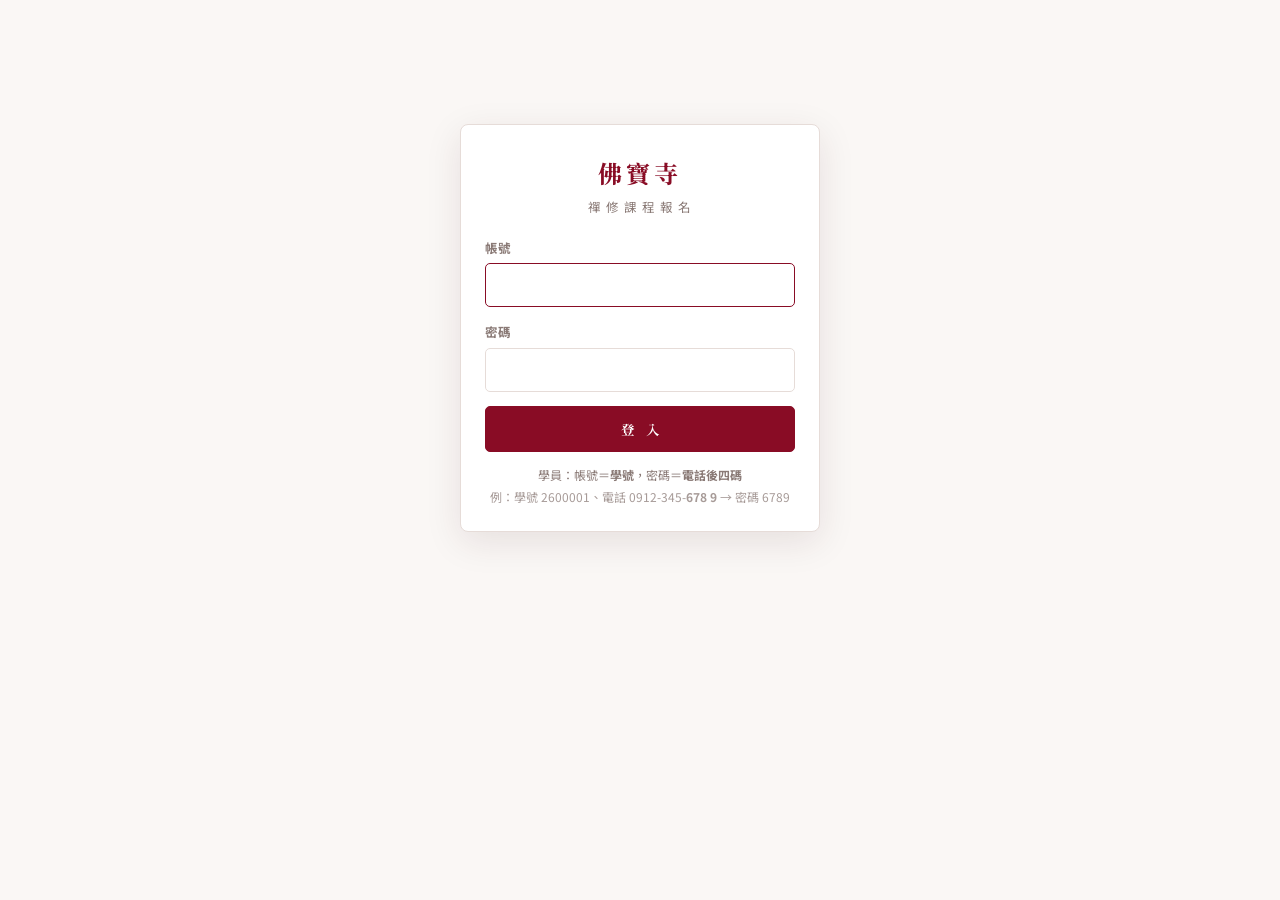
<file: index.html>
<!DOCTYPE html>
<html lang="zh-Hant">
<head>
<meta charset="utf-8">
<link rel="preconnect" href="https://fonts.googleapis.com">
<link rel="preconnect" href="https://fonts.gstatic.com" crossorigin>
<link href="https://fonts.googleapis.com/css2?family=Noto+Serif+TC:wght@400;600;700&family=Noto+Sans+TC:wght@400;500;700&display=swap" rel="stylesheet">
<link rel="stylesheet" href="style.css">
<script src="config.js"></script>
<script src="api.js"></script>
<style>
header{background:var(--primary);color:#fff}
.hd{max-width:940px;margin:0 auto;padding:16px 16px 0;display:flex;
  align-items:center;justify-content:space-between;gap:12px}
.brand{font-family:"Noto Serif TC",serif;font-size:19px;font-weight:700;letter-spacing:3px}
.brand small{display:block;font-family:"Noto Sans TC",sans-serif;font-size:10.5px;
  letter-spacing:2px;font-weight:400;color:rgba(255,255,255,.6);margin-top:2px}
nav{max-width:940px;margin:0 auto;padding:0 16px;display:flex;gap:2px;overflow-x:auto}
nav::-webkit-scrollbar{display:none}
nav button{background:none;border:none;border-bottom:2px solid transparent;color:rgba(255,255,255,.6);
  font-family:"Noto Serif TC",serif;font-size:14.5px;font-weight:600;letter-spacing:1px;
  padding:10px 14px 9px;cursor:pointer;white-space:nowrap}
nav button:hover{color:#fff}
nav button.on{color:#fff;border-bottom-color:#fff}
main{max-width:940px;margin:0 auto;padding:24px 16px 70px}
.view{display:none}.view.on{display:block}
h1{font-family:"Noto Serif TC",serif;font-size:20px;letter-spacing:2px;margin:0 0 3px}
.lead{color:var(--muted);font-size:13.5px;margin:0 0 20px}
.item{background:var(--surface);border:1px solid var(--line);border-radius:var(--radius);
  padding:16px 18px;margin-bottom:12px}
.item:hover{border-color:#cdb0b0}
.item-top{display:flex;align-items:flex-start;justify-content:space-between;gap:12px}
.item h4{font-family:"Noto Serif TC",serif;font-size:17px;margin:0 0 4px;font-weight:700}
.meta{font-size:13.5px;color:var(--muted);line-height:1.9}
.meta b{color:var(--text);font-weight:500}
.autofill{display:none;margin-top:9px;padding:8px 11px;background:var(--accent);
  border-left:3px solid var(--primary);border-radius:0 var(--radius) var(--radius) 0;
  font-size:12.5px;color:var(--primary)}
.autofill.on{display:block}
.slots{display:grid;grid-template-columns:repeat(auto-fill,minmax(102px,1fr));gap:8px}
.slot{border:1px solid var(--line);border-radius:var(--radius);padding:9px 6px;text-align:center;
  font-size:13.5px;cursor:pointer;background:#fff}
.slot:hover{border-color:#cdb0b0}
.slot.on{border-color:var(--primary);background:var(--accent);color:var(--primary);font-weight:700}
.slot small{display:block;font-size:11px;color:var(--muted);margin-top:1px}
.slot.on small{color:var(--primary)}
.ann{border-left:3px solid var(--line);padding:2px 0 2px 14px;margin-bottom:18px}
.ann.pin{border-left-color:var(--primary)}
.ann .t{font-family:"Noto Serif TC",serif;font-weight:700;font-size:16px}
.ann .d{font-size:12px;color:var(--muted);margin-bottom:5px}
.ann .b{font-size:14px;color:#3d3230;white-space:pre-wrap}
.grid{display:grid;gap:14px}
@media(min-width:680px){.grid.two{grid-template-columns:1fr 1fr}}
.mine{border:1px solid var(--line);border-radius:var(--radius);overflow:hidden;margin-bottom:11px}
.mine .h{background:var(--accent);padding:9px 14px;font-size:13px;color:var(--primary);
  font-weight:700;display:flex;justify-content:space-between;align-items:center;gap:10px}
.mine .b{padding:13px 14px}
.kv{display:flex;font-size:13.5px;line-height:2}
.kv span{color:var(--muted);width:66px;flex:none}
.idcard{background:linear-gradient(160deg,#890c25,#6d0a1e);color:#fff;border-radius:8px;
  padding:20px;text-align:center}
.idcard .nm{font-family:"Noto Serif TC",serif;font-size:19px;letter-spacing:2px}
.idcard .no{font-family:ui-monospace,Menlo,monospace;font-size:12.5px;
  color:rgba(255,255,255,.7);letter-spacing:1px;margin-bottom:14px}
.idcard img,.idcard .qrbox{background:#fff;padding:8px;border-radius:5px;display:inline-block}
.idcard .tip{font-size:11.5px;color:rgba(255,255,255,.62);margin-top:11px;line-height:1.6}
footer{text-align:center;font-size:12px;color:var(--muted);letter-spacing:1px;padding:0 0 32px}
</style>
</head>
<body>

<header>
  <div class="hd">
    <div class="brand" id="brand">　<small id="brandEn">　</small></div>
    <a class="logout" onclick="doLogout()">登出</a>
  </div>
  <nav id="nav"></nav>
</header>
<div id="adminBar" hidden style="background:#fbf1e0;border-bottom:1px solid #ecd9ae;padding:10px 16px;text-align:center;font-size:13.5px;color:#7a6320">
  你目前是以<b>管理員</b>身分登入 —— 這一頁是給學員報名用的。
  <a href="admin.html" style="display:inline-block;margin-left:10px;padding:4px 14px;background:var(--primary);color:#fff;border-radius:99px;text-decoration:none;font-weight:500">前往後台管理 →</a>
</div>

<main>
  <div id="loading" class="loading">載入中⋯⋯</div>

  <div id="app" style="display:none">
    <section class="view on" data-v="courses">
      <h1>禪修課程</h1>
      <p class="lead">選擇適合您的課程報名。初次參加建議從入門課程開始。</p>
      <div id="courseList"></div>
    </section>

    <section class="view" data-v="ceremonies">
      <h1>法會報名</h1>
      <p class="lead">隨喜參加，共沾法益。</p>
      <div id="ceremonyList"></div>
    </section>

    <section class="view" data-v="bulletin">
      <h1>公告欄</h1>
      <p class="lead">寺方最新消息與課程通知。</p>
      <div id="annList"></div>
    </section>

    <section class="view" data-v="mine">
      <h1>我的資料</h1>
      <p class="lead" id="mineLead">您的個人資料、報名紀錄與學員證。</p>
      <div class="card" id="mineLookup" style="display:none">
        <label>Email</label>
        <div style="display:flex;gap:9px">
          <input id="myEmail" type="email" placeholder="your@email.com"
                 onkeydown="if(event.key==='Enter')lookupMine()">
          <button class="btn" id="myBtn" onclick="lookupMine()">查詢</button>
        </div>
      </div>
      <div id="mineResult"></div>
    </section>
  </div>
</main>

<footer>南無本師釋迦牟尼佛</footer>

<div class="mask" id="mask" onclick="if(event.target===this)closeM()">
  <div class="modal">
    <div class="mh"><b id="mTitle">報名</b><button class="x" onclick="closeM()">&times;</button></div>
    <div class="mb">
      <div id="mMsg" class="msg error"></div>
      <div class="meta" id="mSummary" style="margin-bottom:16px"></div>
      <div class="f">
        <label>Email<span class="r">*</span></label>
        <input id="mEmail" type="email" oninput="deb()">
        <div class="hint">報名過的話，填完會自動帶出上次的資料。</div>
        <div class="autofill" id="mAuto"></div>
      </div>
      <div class="row two">
        <div class="f"><label>姓名<span class="r">*</span></label><input id="mName"></div>
        <div class="f"><label>聯絡電話</label><input id="mPhone" type="tel"></div>
      </div>
      <div class="f" id="mExtraWrap" style="display:none">
        <label>附薦／消災（選填）</label>
        <textarea id="mExtra" placeholder="每行一位，例如：　陽上　王小明"></textarea>
      </div>
      <div class="f"><label>備註</label><textarea id="mNote"
        placeholder="有任何需要寺方知道的事，寫在這裡（選填）"></textarea></div>
      <button class="btn block big" id="mBtn" onclick="submitSignup()">送 出 報 名</button>
    </div>
  </div>
</div>


<!-- ===== 登入畫面 ===== -->
<div class="login-mask" id="loginMask">
  <form class="login-box" onsubmit="doLogin();return false;">
    <div class="login-title">佛寶寺</div>
    <div class="login-sub">禪 修 課 程 報 名</div>
    <div id="loginMsg" class="msg error"></div>
    <div class="f"><label>帳號</label><input id="lgUser" autocomplete="username" autocapitalize="off"></div>
    <div class="f"><label>密碼</label><input id="lgPass" type="password" autocomplete="current-password"></div>
    <button type="submit" class="btn block big" id="lgBtn">登 入</button>
    <div class="hint" style="text-align:center;margin-top:12px;line-height:1.9">
      學員：帳號＝<b>學號</b>，密碼＝<b>電話後四碼</b><br>
      <span style="opacity:.75">例：學號 2600001、電話 0912-345-<b>678 9</b> → 密碼 6789</span>
    </div>
  </form>
</div>

<div class="toast" id="toast"></div>

<script>
var D = null, cur = null, debT = null, lastMail = '';

var TABS = [['courses','禪修課程'],['ceremonies','法會報名'],
            ['bulletin','公告欄'],['mine','我的資料']];

var NEED_ROLE = null;   // 報名頁：學員或管理員都可以

/* ================= 登入（帳號密碼存在試算表「帳號」分頁） ================= */
var TK = '', SID = '', ME = null;
try {
  TK  = sessionStorage.getItem('tk')  || '';
  SID = sessionStorage.getItem('sid') || '';
} catch (e) {}

/** 所有後端呼叫都走這裡：帶著 token 給 call()，未登入／逾時就跳登入畫面 */
function rpc(fn, args, ok, fail) {
  google.script.run.withSuccessHandler(ok || function () {}).withFailureHandler(function (e) {
    var m = (e && e.message) || String(e);
    if (/請先登入|沒有權限|未知的函式/.test(m)) { showLogin(m.indexOf('沒有權限') >= 0 ? m : ''); return; }
    if (fail) fail(e); else toast('發生錯誤：' + m);
  }).call(TK, fn, args || []);
}
function showLogin(msg) {
  document.getElementById('loginMask').classList.add('on');
  var el = document.getElementById('loginMsg');
  if (msg) { el.textContent = msg; el.classList.add('on'); } else el.classList.remove('on');
  setTimeout(function () { try { document.getElementById('lgUser').focus(); } catch (e) {} }, 60);
}
function hideLogin() { document.getElementById('loginMask').classList.remove('on'); }
function lgErr(m) { var el = document.getElementById('loginMsg'); el.textContent = m; el.classList.add('on'); }
function doLogin() {
  var u = document.getElementById('lgUser').value.trim();
  var p = document.getElementById('lgPass').value;
  if (!u || !p) return lgErr('請輸入帳號與密碼');
  var b = document.getElementById('lgBtn'); b.disabled = true; b.textContent = '登入中⋯⋯';
  google.script.run.withSuccessHandler(function (r) {
    b.disabled = false; b.textContent = '登 入';
    if (!r.ok) return lgErr(r.message);
    if (NEED_ROLE && r.role !== NEED_ROLE) return lgErr('這個帳號沒有後台權限（需要管理員帳號）');
    TK = r.token; SID = r.studentId || '';
    try {
      sessionStorage.setItem('tk', TK);
      sessionStorage.setItem('role', r.role);
      sessionStorage.setItem('sid', SID);
      sessionStorage.setItem('nm', r.name || '');
    } catch (e) {}
    document.getElementById('lgPass').value = '';
    hideLogin(); start();
  }).withFailureHandler(function (e) {
    b.disabled = false; b.textContent = '登 入'; lgErr('登入失敗：' + e.message);
  }).login(u, p);
}
function doLogout() {
  var t = TK; TK = ''; SID = ''; ME = null;
  try { ['tk','role','sid','nm'].forEach(function (k) { sessionStorage.removeItem(k); }); } catch (e) {}
  try { google.script.run.logout(t); } catch (e) {}
  try { Object.keys(localStorage).forEach(function (k) { if (k.indexOf('c:') === 0) localStorage.removeItem(k); }); } catch (e) {}
  location.reload();
}
window.addEventListener('load', function () { if (!TK) showLogin(); else start(); });

function showAdminBar() {
  var role = ''; try { role = sessionStorage.getItem('role') || ''; } catch (e) {}
  document.getElementById('adminBar').hidden = (role !== '管理員');
}

/* ---------- 啟動：跟後端要資料 ---------- */
function start() {
  var cached = lsGet('pub'); if (cached) boot(cached);          // 先畫上次的
  rpc('getPublicData', [], function (d) { lsSet('pub', d); boot(d); }, function (e) {
    if (cached) return;
      document.getElementById('loading').textContent = '載入失敗：' + e.message;
    });
}

function boot(d) {
  D = d;
  document.getElementById('brand').firstChild.nodeValue = d.temple;
  document.getElementById('brandEn').textContent = d.templeEn;
  document.getElementById('nav').innerHTML = TABS.map(function (t, i) {
    return '<button class="' + (i ? '' : 'on') + '" data-k="' + t[0] + '">' + t[1] + '</button>';
  }).join('');
  renderCourses(); renderCeremonies(); renderAnn(); renderMine();
  showAdminBar();
  document.getElementById('loading').style.display = 'none';
  document.getElementById('app').style.display = 'block';
}

document.getElementById('nav').addEventListener('click', function (e) {
  var b = e.target.closest('button'); if (!b) return;
  document.querySelectorAll('#nav button').forEach(function (x) {
    x.classList.toggle('on', x === b); });
  document.querySelectorAll('.view').forEach(function (x) {
    x.classList.toggle('on', x.dataset.v === b.dataset.k); });
  window.scrollTo(0, 0);
});

/* ---------- 列表 ---------- */
function meter(taken, cap) {
  if (!cap) return '';
  var pct = Math.min(100, Math.round(taken / cap * 100)), left = Math.max(0, cap - taken);
  var cls = left === 0 ? 'full' : (left <= 5 ? 'hot' : '');
  return '<div class="meter"><div class="bar"><div class="fill ' + cls +
    '" style="width:' + pct + '%"></div></div><div class="lbl"><span>名額 ' + cap + ' 位</span>' +
    (left === 0 ? '<span>已額滿</span>' : '<span>尚餘 <b>' + left + '</b> 位</span>') + '</div></div>';
}
function renderCourses() {
  var box = document.getElementById('courseList');
  if (!D.courses.length) { box.innerHTML = '<div class="empty">目前沒有開放報名的課程。</div>'; return; }
  box.innerHTML = D.courses.map(function (c) {
    return '<div class="item"><div class="item-top"><div>' +
      '<h4>' + esc(c.name) + (c.sec ? '　' + esc(c.sec) : '') +
        '<span class="tag' + (c.level === '進階' ? '' : ' info') + '">' + esc(c.level) + '</span>' +
        (c.full ? '<span class="tag">已額滿</span>' : '') + '</h4>' +
      '<div class="meta">' + esc(c.day) + '　·　' + esc(c.place) + '<br><b>' + esc(c.teacher) +
        '</b> 主講　·　' + esc(c.start) + ' 開課，共 ' + c.weeks + ' 堂</div></div>' +
      '<button class="btn' + (c.full ? ' grey' : '') + '" onclick="openM(\'' + c.id + '\',\'course\')">' +
        (c.full ? '登記候補' : '我要報名') + '</button></div>' + meter(c.taken, c.cap) + '</div>';
  }).join('');
}
function renderCeremonies() {
  var box = document.getElementById('ceremonyList');
  if (!D.ceremonies.length) { box.innerHTML = '<div class="empty">目前沒有開放報名的法會。</div>'; return; }
  box.innerHTML = D.ceremonies.map(function (f) {
    return '<div class="item"><div class="item-top"><div>' +
      '<h4>' + esc(f.name) + (f.full ? '<span class="tag">已額滿</span>' : '') + '</h4>' +
      '<div class="meta"><b>' + esc(f.date) + '</b> ' + esc(f.time) + '　·　' + esc(f.place) +
        (f.desc ? '<br>' + esc(f.desc) : '') + '</div></div>' +
      '<button class="btn' + (f.full ? ' grey' : '') + '" onclick="openM(\'' + f.id + '\',\'ceremony\')">' +
        (f.full ? '登記候補' : '我要報名') + '</button></div>' + meter(f.taken, f.cap) + '</div>';
  }).join('');
}
function renderAnn() {
  var box = document.getElementById('annList');
  box.innerHTML = D.announcements.length ? D.announcements.map(function (a) {
    return '<div class="ann' + (a.pin ? ' pin' : '') + '"><div class="t">' + esc(a.title) +
      (a.pin ? '<span class="tag">置頂</span>' : '') + '</div><div class="d">' + esc(a.date) +
      '</div><div class="b">' + esc(a.body) + '</div>' +
      (a.image ? '<div style="margin-top:10px"><a href="' + esc(a.image) + '" target="_blank" rel="noopener">' +
        '<img src="' + esc(a.image) + '" alt="海報" loading="lazy" ' +
        'style="max-width:100%;width:340px;height:auto;border:1px solid var(--line);border-radius:5px;display:block" ' +
        'onerror="this.parentNode.parentNode.style.display=\'none\'"></a></div>' : '') +
      '</div>';
  }).join('') : '<div class="empty">目前沒有公告。</div>';
}

/* ---------- 報名 Modal ---------- */
function openM(id, kind) {
  var list = kind === 'course' ? D.courses : D.ceremonies;
  cur = list.filter(function (x) { return x.id === id; })[0];
  cur._kind = kind;

  document.getElementById('mTitle').textContent = cur.full ? '登記候補' : '報名';
  document.getElementById('mSummary').innerHTML =
    '<b class="serif" style="font-size:16px">' + esc(cur.name) + (cur.sec ? '　' + esc(cur.sec) : '') + '</b><br>' +
    (kind === 'course' ? esc(cur.day) : esc(cur.date) + ' ' + esc(cur.time)) + '　·　' + esc(cur.place) +
    (cur.full ? '<br><span class="tag warn">已額滿，送出後將列入候補名單</span>' : '');
  document.getElementById('mExtraWrap').style.display =
    (kind === 'ceremony' && cur.extra) ? 'block' : 'none';
  document.getElementById('mBtn').textContent = cur.full ? '登 記 候 補' : '送 出 報 名';

  ['mEmail','mName','mPhone','mNote','mExtra'].forEach(function (i) {
    document.getElementById(i).value = ''; });
  if (SID && ME && ME.student) {                    // 學員已登入：直接帶出自己的資料
    document.getElementById('mEmail').value = ME.student.email || '';
    document.getElementById('mName').value  = ME.student.name  || '';
    document.getElementById('mPhone').value = ME.student.phone || '';
  }
  document.getElementById('mAuto').classList.remove('on');
  document.getElementById('mMsg').classList.remove('on');
  lastMail = '';
  document.getElementById('mask').classList.add('on');
}
function closeM() { document.getElementById('mask').classList.remove('on'); }

/* ★ 自動帶出資料：停止打字 0.6 秒後去查 Google Sheet */
function deb() { clearTimeout(debT); debT = setTimeout(autofill, 600); }
function autofill() {
  var e = document.getElementById('mEmail').value.trim().toLowerCase();
  if (!e || e.indexOf('@') < 0 || e === lastMail) return;
  lastMail = e;
  rpc('lookupStudent', [e], function (s) {
    var box = document.getElementById('mAuto');
    if (!s) { box.classList.remove('on'); return; }
    if (!document.getElementById('mName').value)  document.getElementById('mName').value  = s.name || '';
    if (!document.getElementById('mPhone').value) document.getElementById('mPhone').value = s.phone || '';
    box.textContent = '歡迎回來，' + s.name + (s.no ? '（學號 ' + s.no + '）' : '') + '　已帶出您上次的資料';
    box.classList.add('on');
  }, function () {});
}

function submitSignup() {
  var email = document.getElementById('mEmail').value.trim();
  var name  = document.getElementById('mName').value.trim();
  if (!email || email.indexOf('@') < 0) return mErr('請填寫正確的 Email。');
  if (!name) return mErr('請填寫姓名。');

  var payload = {name:name, email:email,
    phone:document.getElementById('mPhone').value.trim(),
    note:document.getElementById('mNote').value.trim(),
    extra:document.getElementById('mExtra').value.trim()};

  var btn = busy('mBtn', '送出中⋯⋯');
  var done = function (r) {
    btn();
    if (!r.ok) return mErr(r.message);
    closeM();
    toast(r.waitlist ? '✓ 已登記候補，有名額會以 Email 通知'
                     : '✓ 報名成功' + (r.mailSent ? '，確認信已寄出' : '（確認信稍後補寄）'));
    refresh();
  };
  var boom = function (e) { btn(); mErr('送出失敗：' + e.message); };

  if (cur._kind === 'course') {
    payload.courseId = cur.id;
    rpc('submitEnrollment', [payload], done, boom);
  } else {
    payload.ceremonyId = cur.id;
    rpc('submitCeremony', [payload], done, boom);
  }
}
function mErr(m) {
  var el = document.getElementById('mMsg');
  el.textContent = m; el.classList.add('on');
  return false;
}

/* ---------- 我的資料 ---------- */
/* 學員登入（學號 + 電話後四碼）→ 只看得到自己的資料，不用打 Email。
   管理員登入 → 保留 Email 查詢，方便代查。 */
function renderMine() {
  var box = document.getElementById('mineResult');
  var lookup = document.getElementById('mineLookup');
  if (SID) {
    lookup.style.display = 'none';
    document.getElementById('mineLead').textContent = '您的個人資料、報名紀錄與學員證。';
    box.innerHTML = '<div class="loading">載入中⋯⋯</div>';
    rpc('myProfile', [], function (r) {
      if (!r) { box.innerHTML = '<div class="empty">找不到您的資料，請聯絡寺方。</div>'; return; }
      ME = r; drawMine(r, true);
    }, function (er) { box.innerHTML = '<div class="empty">載入失敗：' + esc(er.message) + '</div>'; });
  } else {
    lookup.style.display = '';
    document.getElementById('mineLead').textContent = '輸入報名時使用的 Email，即可查詢紀錄、取消報名、顯示學員證。';
    box.innerHTML = '';
  }
}

function lookupMine() {
  var e = document.getElementById('myEmail').value.trim();
  if (!e || e.indexOf('@') < 0) return toast('請填寫正確的 Email');
  var box = document.getElementById('mineResult');
  box.innerHTML = '<div class="loading">查詢中⋯⋯</div>';
  rpc('getMySignups', [e], function (r) {
    if (!r) { box.innerHTML = '<div class="empty">查不到這個 Email 的報名紀錄。</div>'; return; }
    drawMine(r, false);
  }, function (er) {
    box.innerHTML = '<div class="empty">查詢失敗：' + esc(er.message) + '</div>';
  });
}

function drawMine(r, self) {
  var box = document.getElementById('mineResult');
  var s = r.student;
  var qr = 'https://api.qrserver.com/v1/create-qr-code/?size=150x150&margin=0&data=' +
           encodeURIComponent(s.no || s.id);
  box.innerHTML =
    '<div class="grid two" style="margin-bottom:14px">' +
      '<div class="idcard"><div class="nm">' + esc(s.name) + '</div>' +
      '<div class="no">' + (s.no ? '學號 ' + esc(s.no) : esc(s.id)) + '</div>' +
      '<div class="qrbox"><img src="' + qr + '" width="150" height="150" alt="學員證 QR"></div>' +
      '<div class="tip">上課時出示此碼，<br>由義工用掃碼機簽到</div></div>' +
      '<div class="card" style="margin:0"><h3>基本資料</h3>' +
      kv('姓名', s.name) + kv('Email', s.email) + kv('電話', s.phone || '—') +
      kv('學號', s.no || '—') + kv('報名次數', s.times + ' 次') +
      (self && r.canEdit ?
        '<button class="btn grey sm" style="margin-top:12px" onclick="openEditMe()">修改我的資料</button>' : '') +
      '</div>' +
    '</div>' +
    (self ?
      '<div class="card" id="editMe" style="display:none">' +
        '<h3>修改我的資料</h3>' +
        '<div class="row two">' +
          '<div class="f"><label>姓名</label><input id="emName"></div>' +
          '<div class="f"><label>聯絡電話</label><input id="emPhone" type="tel"></div>' +
        '</div>' +
        '<div class="hint" style="margin-bottom:10px">' +
          '⚠️ 電話改了，下次登入的密碼也會跟著變成新電話的後四碼。</div>' +
        '<button class="btn sm" id="emBtn" onclick="saveMe()">儲存</button>' +
        '<button class="btn grey sm" style="margin-left:8px" ' +
          'onclick="document.getElementById(\'editMe\').style.display=\'none\'">取消</button>' +
      '</div>' : '') +
    '<h1 style="font-size:16px;margin:22px 0 10px">報名紀錄</h1>' +
    (r.items.length ? r.items.map(function (it) {
      var cls = it.status === '候補' ? 'warn' : (it.status.indexOf('取消') >= 0 ? 'err' : 'ok');
      var can = it.status === '已報名' || it.status === '候補' || it.status === '已預約';
      return '<div class="mine"><div class="h"><span>' + it.type + '　' + esc(it.name) + '</span>' +
        '<span class="tag ' + cls + '">' + it.status + '</span></div><div class="b">' +
        '<div class="meta">' + esc(it.when || '—') + (it.extra ? '<br>' + esc(it.extra) : '') + '</div>' +
        (can ? '<button class="btn grey sm" style="margin-top:9px" onclick="cancelIt(\'' +
               it.kind + '\',\'' + it.id + '\')">取消報名</button>' : '') +
        '</div></div>';
    }).join('') : '<div class="empty">目前沒有報名紀錄。</div>');
}

function openEditMe() {
  var w = document.getElementById('editMe'); if (!w || !ME) return;
  document.getElementById('emName').value  = ME.student.name  || '';
  document.getElementById('emPhone').value = ME.student.phone || '';
  w.style.display = '';
  w.scrollIntoView({behavior:'smooth', block:'center'});
}
function saveMe() {
  var name  = document.getElementById('emName').value.trim();
  var phone = document.getElementById('emPhone').value.trim();
  if (!name) return toast('請填寫姓名');
  var back = busy('emBtn', '儲存中⋯⋯');
  rpc('updateMyProfile', [{name:name, phone:phone}], function (r) {
    back();
    if (!r || !r.ok) return toast((r && r.message) || '儲存失敗');
    toast('✓ 已更新' + (r.passwordChanged ? '，下次請用新電話後四碼登入' : ''));
    renderMine();
  }, function (e) { back(); toast('儲存失敗：' + e.message); });
}

function kv(k, v) { return '<div class="kv"><span>' + k + '</span>' + esc(v) + '</div>'; }

function cancelIt(kind, id) {
  if (!confirm('確定要取消這筆報名嗎？')) return;
  rpc('cancelSignup', [kind, id], function (r) {
    if (!r.ok) return toast(r.message);
    toast('✓ 已取消');
    if (SID) renderMine(); else lookupMine();
    refresh();
  }, function (e) { toast('取消失敗：' + e.message); });
}

/* ---------- 共用 ---------- */
function refresh() {
  rpc('getPublicData', [], function (d) {
    D = d; renderCourses(); renderCeremonies();
  });
}
function busy(id, text) {
  var b = document.getElementById(id), old = b.textContent;
  b.disabled = true; b.innerHTML = '<span class="spinner"></span>' + text;
  return function () { b.disabled = false; b.textContent = old; };
}
var tT;
function toast(m) {
  var el = document.getElementById('toast');
  el.textContent = m; el.classList.add('on');
  clearTimeout(tT); tT = setTimeout(function () { el.classList.remove('on'); }, 2800);
  return false;
}
function esc(s) {
  return String(s == null ? '' : s).replace(/&/g,'&amp;').replace(/</g,'&lt;')
    .replace(/>/g,'&gt;').replace(/"/g,'&quot;');
}
</script>
</body>
</html>
</file>
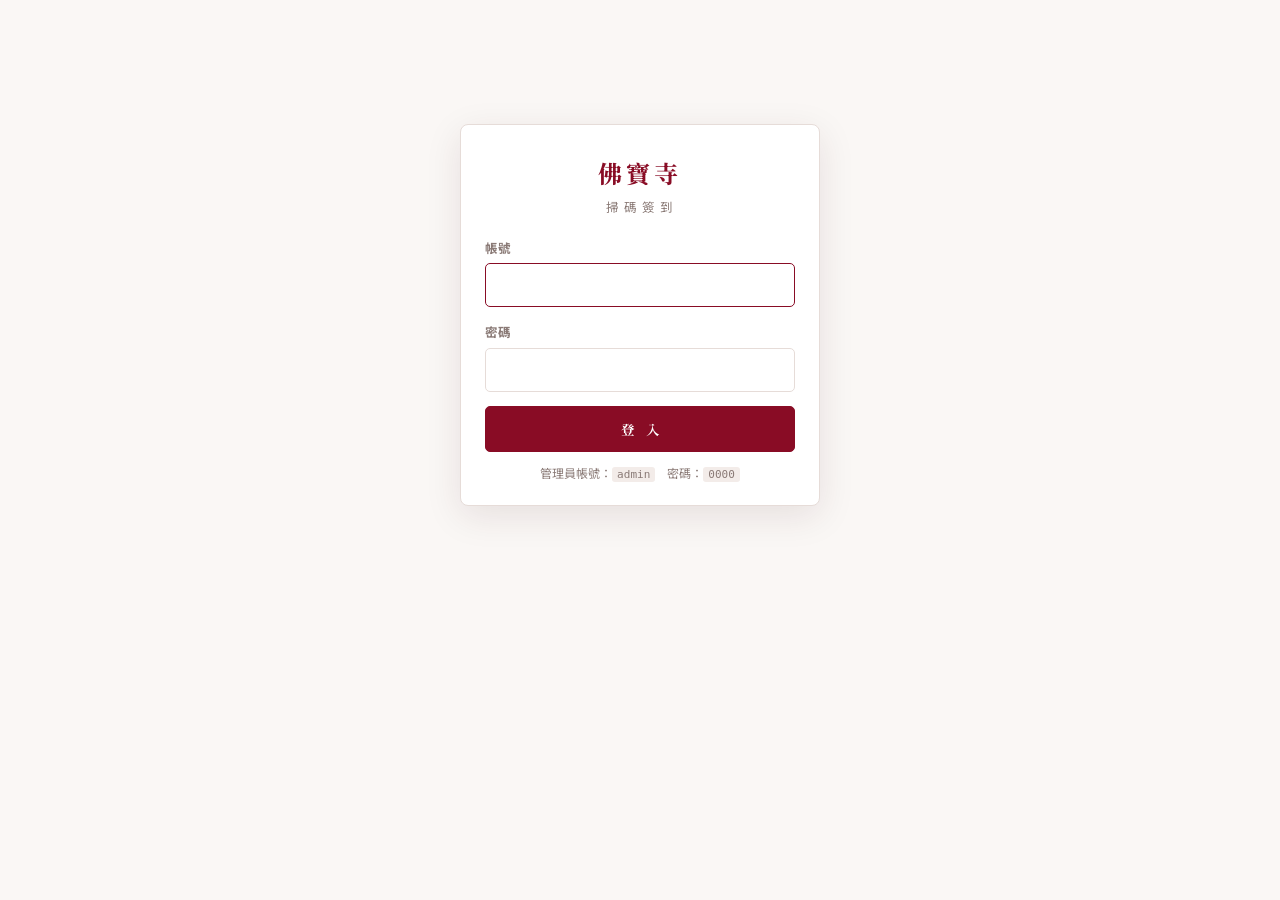
<file: checkin.html>
<!DOCTYPE html>
<html lang="zh-Hant">
<head>
<meta charset="utf-8">
<link rel="preconnect" href="https://fonts.googleapis.com">
<link rel="preconnect" href="https://fonts.gstatic.com" crossorigin>
<link href="https://fonts.googleapis.com/css2?family=Noto+Serif+TC:wght@400;600;700&family=Noto+Sans+TC:wght@400;500;700&display=swap" rel="stylesheet">
<link rel="stylesheet" href="style.css">
<script src="config.js"></script>
<script src="api.js"></script>
<style>
body{font-size:14px}
header{background:var(--primary);color:#fff;padding:13px 20px;display:flex;
  align-items:center;justify-content:space-between;gap:14px;flex-wrap:wrap}
header .t{font-family:"Noto Serif TC",serif;font-size:17px;letter-spacing:2px}
header .t small{display:block;font-family:"Noto Sans TC",sans-serif;font-size:11.5px;
  letter-spacing:1px;color:rgba(255,255,255,.65);font-weight:400;margin-top:1px}
header a{color:rgba(255,255,255,.8);font-size:12.5px;text-decoration:none;
  border:1px solid rgba(255,255,255,.35);padding:4px 12px;border-radius:99px}
header a:hover{background:rgba(255,255,255,.12);color:#fff}
.wrap{max-width:1000px;margin:0 auto;padding:20px 16px 60px}
.cols{display:grid;gap:16px}
@media(min-width:860px){.cols{grid-template-columns:400px 1fr}}
.scanbox{background:var(--primary);border-radius:7px;padding:22px 20px;text-align:center;color:#fff}
.scanbox .lb{font-size:12.5px;letter-spacing:2px;color:rgba(255,255,255,.7);margin-bottom:10px}
#scan{font-family:ui-monospace,Menlo,monospace;font-size:19px;text-align:center;letter-spacing:2px;
  padding:13px;border:2px solid rgba(255,255,255,.4);background:rgba(255,255,255,.1);color:#fff}
#scan::placeholder{color:rgba(255,255,255,.45);letter-spacing:1px;font-size:15px}
#scan:focus{border-color:#fff;background:rgba(255,255,255,.16)}
.scanbox .st{font-size:12px;margin-top:10px;color:rgba(255,255,255,.72);
  display:flex;align-items:center;justify-content:center;gap:7px}
.dot{width:7px;height:7px;border-radius:50%;background:#7ee2a8;animation:pulse 1.8s infinite}
@keyframes pulse{0%{box-shadow:0 0 0 0 rgba(126,226,168,.6)}70%{box-shadow:0 0 0 7px rgba(126,226,168,0)}100%{box-shadow:0 0 0 0 rgba(126,226,168,0)}}
.dot.off{background:#f0b8b8;animation:none}
.flash{margin-top:13px;border-radius:var(--radius);padding:14px;text-align:center;
  opacity:0;transform:scale(.97);transition:.18s}
.flash.on{opacity:1;transform:scale(1)}
.flash.ok{background:var(--ok-bg);border:1px solid #bfe0cc}
.flash.err{background:var(--err-bg);border:1px solid #f0c9c1}
.flash.dup{background:var(--warn-bg);border:1px solid #ecd9ae}
.flash .big{font-family:"Noto Serif TC",serif;font-size:21px;font-weight:700;letter-spacing:2px}
.flash.ok .big{color:var(--ok)}.flash.err .big{color:var(--err)}.flash.dup .big{color:var(--warn)}
.flash .sm{font-size:12.5px;color:var(--text-2);margin-top:2px}
.tiles{display:grid;grid-template-columns:repeat(3,1fr);gap:10px}
.tile{background:var(--accent);border-radius:var(--radius);padding:11px;text-align:center}
.tile .k{font-size:11px;color:var(--muted)}
.tile .v{font-family:"Noto Serif TC",serif;font-size:24px;font-weight:700;color:var(--primary);line-height:1.3}
.prog{height:6px;background:var(--accent);border-radius:99px;overflow:hidden;margin-top:12px}
.prog>div{height:100%;background:var(--primary);border-radius:99px;transition:width .3s}
table{width:100%;border-collapse:collapse;font-size:13px}
th{background:#fbf8f7;text-align:left;font-size:11.5px;color:var(--muted);letter-spacing:.5px;
  padding:8px 12px;border-bottom:1px solid var(--line);font-weight:700}
td{padding:8px 12px;border-bottom:1px solid var(--line-soft)}
td.mono{font-family:ui-monospace,Menlo,monospace;font-size:12px;color:var(--muted)}
tr.new td{animation:hl 1.6s ease-out}
@keyframes hl{0%{background:#e8f3ec}100%{background:transparent}}
.kbd{font-family:ui-monospace,Menlo,monospace;font-size:11.5px;background:#fff;
  border:1px solid var(--line);border-bottom-width:2px;border-radius:4px;padding:1px 6px}
</style>
</head>
<body>

<header>
  <div class="t" id="hdTitle">掃碼簽到<small id="hdSub">載入中⋯⋯</small></div>
  <span style="display:flex;gap:8px"><a href="admin.html">← 回後台</a><a class="logout" onclick="doLogout()">登出</a></span>
</header>

<div class="wrap">
  <div id="loading" class="loading">載入中⋯⋯</div>

  <div class="cols" id="app" style="display:none">
    <div>
      <div class="card">
        <div class="f">
          <label>目前課堂</label>
          <select id="session" onchange="switchSession()"></select>
        </div>

        <div class="scanbox">
          <div class="lb">請掃描學員證</div>
          <input id="scan" autocomplete="off" placeholder="掃碼機掃一下即可" autofocus>
          <div class="st"><span class="dot" id="dot"></span><span id="stText">等待掃描中⋯⋯</span></div>
        </div>

        <div class="flash" id="flash"></div>

        <button class="btn ghost block sm" style="margin-top:11px" onclick="manual()">
          手動補簽（輸入學號或姓名）</button>

        <div class="note" style="margin-top:14px">
          掃碼機接上電腦就是一個<b>鍵盤</b>：掃一下 = 快速打出學號再按 <span class="kbd">Enter</span>。
          所以這頁只要有個常駐游標的輸入框就成立，不需要相機權限。
          每掃一筆，資料立刻寫進試算表的「出席」分頁。
        </div>
      </div>
    </div>

    <div>
      <div class="card">
        <h3>本堂出席</h3>
        <div class="tiles">
          <div class="tile"><div class="k">應到</div><div class="v" id="nTotal">0</div></div>
          <div class="tile"><div class="k">已簽到</div><div class="v" id="nIn">0</div></div>
          <div class="tile"><div class="k">未到</div><div class="v" id="nOut">0</div></div>
        </div>
        <div class="prog"><div id="prog" style="width:0%"></div></div>
        <div style="font-size:12px;color:var(--muted);margin-top:6px">出席率 <b id="pct">0%</b></div>
      </div>

      <div class="card flush">
        <h3>簽到名單
          <span><button class="btn ghost sm" onclick="exportCsv()">匯出</button>
          <button class="btn ghost sm" onclick="reload()">重新整理</button></span>
        </h3>
        <div style="overflow-x:auto">
          <table><thead><tr><th>時間</th><th>學號</th><th>姓名</th><th>方式</th></tr></thead>
          <tbody id="list"></tbody></table>
        </div>
      </div>
    </div>
  </div>
</div>


<!-- ===== 登入畫面 ===== -->
<div class="login-mask" id="loginMask">
  <form class="login-box" onsubmit="doLogin();return false;">
    <div class="login-title">佛寶寺</div>
    <div class="login-sub">掃 碼 簽 到</div>
    <div id="loginMsg" class="msg error"></div>
    <div class="f"><label>帳號</label><input id="lgUser" autocomplete="username" autocapitalize="off"></div>
    <div class="f"><label>密碼</label><input id="lgPass" type="password" autocomplete="current-password"></div>
    <button type="submit" class="btn block big" id="lgBtn">登 入</button>
    <div class="hint" style="text-align:center;margin-top:12px">管理員帳號：<code>admin</code>　密碼：<code>0000</code></div>
  </form>
</div>

<div class="toast" id="toast"></div>

<script>
var SESSIONS = [], SID = null, EXPECT = 0, SIGNED = [], sending = false;

var NEED_ROLE = '管理員';

/* ================= 登入（帳號密碼存在試算表「帳號」分頁） ================= */
var TK = '';
try { TK = sessionStorage.getItem('tk') || ''; } catch (e) {}

/** 所有後端呼叫都走這裡：帶著 token 給 call()，未登入／逾時就跳登入畫面 */
function rpc(fn, args, ok, fail) {
  google.script.run.withSuccessHandler(ok || function () {}).withFailureHandler(function (e) {
    var m = (e && e.message) || String(e);
    if (/請先登入|沒有權限|未知的函式/.test(m)) { showLogin(m.indexOf('沒有權限') >= 0 ? m : ''); return; }
    if (fail) fail(e); else toast('發生錯誤：' + m);
  }).call(TK, fn, args || []);
}
function showLogin(msg) {
  document.getElementById('loginMask').classList.add('on');
  var el = document.getElementById('loginMsg');
  if (msg) { el.textContent = msg; el.classList.add('on'); } else el.classList.remove('on');
  setTimeout(function () { try { document.getElementById('lgUser').focus(); } catch (e) {} }, 60);
}
function hideLogin() { document.getElementById('loginMask').classList.remove('on'); }
function lgErr(m) { var el = document.getElementById('loginMsg'); el.textContent = m; el.classList.add('on'); }
function doLogin() {
  var u = document.getElementById('lgUser').value.trim();
  var p = document.getElementById('lgPass').value;
  if (!u || !p) return lgErr('請輸入帳號與密碼');
  var b = document.getElementById('lgBtn'); b.disabled = true; b.textContent = '登入中⋯⋯';
  google.script.run.withSuccessHandler(function (r) {
    b.disabled = false; b.textContent = '登 入';
    if (!r.ok) return lgErr(r.message);
    if (NEED_ROLE && r.role !== NEED_ROLE) return lgErr('這個帳號沒有後台權限（需要管理員帳號）');
    TK = r.token; try { sessionStorage.setItem('tk', TK); } catch (e) {}
    document.getElementById('lgPass').value = '';
    hideLogin(); start();
  }).withFailureHandler(function (e) {
    b.disabled = false; b.textContent = '登 入'; lgErr('登入失敗：' + e.message);
  }).login(u, p);
}
function doLogout() {
  var t = TK; TK = ''; try { sessionStorage.removeItem('tk'); } catch (e) {}
  try { google.script.run.logout(t); } catch (e) {}
  try { Object.keys(localStorage).forEach(function (k) { if (k.indexOf('c:') === 0) localStorage.removeItem(k); }); } catch (e) {}
  location.reload();
}
window.addEventListener('load', function () { if (!TK) showLogin(); else start(); });

function start() {
  rpc('checkinBoot', [], boot, function (e) {
    document.getElementById('loading').innerHTML =
      '載入失敗：' + e.message + '<br><br>如果顯示沒有權限，請確認你用管理員帳號登入。';
  });
}

function boot(b) {
  SESSIONS = b.sessions;
  if (!SESSIONS.length) {
    document.getElementById('loading').innerHTML =
      '<div class="empty">還沒有建立任何堂次。<br>請先到後台的「堂次管理」新增。</div>';
    return;
  }
  document.getElementById('session').innerHTML = SESSIONS.map(function (s) {
    return '<option value="' + s.id + '">' + esc(s.label) + (s.today ? '　★ 今天' : '') + '</option>';
  }).join('');
  document.getElementById('loading').style.display = 'none';
  document.getElementById('app').style.display = 'grid';
  switchSession();
  startFocusWatch();
}

function switchSession() {
  SID = document.getElementById('session').value;
  var s = SESSIONS.filter(function (x) { return x.id === SID; })[0];
  document.getElementById('hdSub').textContent = s ? s.label : '';
  reload();
}

function reload() {
  rpc('checkinRoster', [SID], function (r) {
    EXPECT = r.expect; SIGNED = r.signed || [];
    paint(); focusScan();
  }, function (e) { toast('讀取失敗：' + e.message); });
}

/* ---------- 掃描：掃碼機 = 鍵盤 + Enter ---------- */
var el = document.getElementById('scan');
el.addEventListener('keydown', function (e) {
  if (e.key !== 'Enter') return;
  e.preventDefault();
  var code = el.value.trim();
  el.value = '';
  if (code) send(code, '掃碼');
});

function send(code, way) {
  if (sending) return;
  sending = true;
  document.getElementById('stText').textContent = '寫入試算表⋯⋯';

  rpc('checkinScan', [SID, code, way], function (r) {
    sending = false;
    if (r.kind === 'ok') {
      SIGNED.unshift({no:r.no, name:r.name, at:r.at, way:way});
      flash('ok', r.name, '學號 ' + r.no + '　第 ' + r.count + ' 位' +
        (r.enrolled ? '' : '　⚠ 未報名這門課'));
      beep(880, .09); paint();
    } else if (r.kind === 'dup') {
      flash('dup', '已經簽到過了', r.name + '　' + r.at); beep(420, .1);
    } else {
      flash('err', '查無此學員', r.message); beep(200, .12);
    }
    focusScan();
  }, function (e) {
    sending = false; flash('err', '寫入失敗', e.message); beep(200, .12); focusScan();
  });
}

function manual() {
  var v = prompt('手動補簽 —— 輸入學號或姓名：');
  if (v && v.trim()) send(v.trim(), '手動');
  focusScan();
}

/* ---------- 畫面 ---------- */
function paint() {
  document.getElementById('nTotal').textContent = EXPECT;
  document.getElementById('nIn').textContent = SIGNED.length;
  document.getElementById('nOut').textContent = Math.max(0, EXPECT - SIGNED.length);
  var pct = EXPECT ? Math.round(SIGNED.length / EXPECT * 100) : 0;
  document.getElementById('prog').style.width = Math.min(100, pct) + '%';
  document.getElementById('pct').textContent = pct + '%';

  document.getElementById('list').innerHTML = SIGNED.length ? SIGNED.map(function (s, i) {
    return '<tr class="' + (i === 0 ? 'new' : '') + '"><td class="mono">' + esc(s.at) +
      '</td><td class="mono">' + esc(s.no) + '</td><td>' + esc(s.name) + '</td>' +
      '<td><span class="tag ' + (s.way === '掃碼' ? 'ok' : 'info') + '">' + esc(s.way) + '</span></td></tr>';
  }).join('') : '<tr><td colspan="4"><div class="empty">尚未有人簽到<br>掃第一張學員證試試</div></td></tr>';
}

function flash(kind, big, sm) {
  var f = document.getElementById('flash');
  f.className = 'flash on ' + kind;
  f.innerHTML = '<div class="big">' + esc(big) + '</div><div class="sm">' + esc(sm) + '</div>';
  clearTimeout(flash._t);
  flash._t = setTimeout(function () { f.classList.remove('on'); }, 2800);
}

/* 常駐焦點：掃碼機隨時掃都進得來 */
function focusScan() { try { el.focus(); } catch (e) {} }
function startFocusWatch() {
  document.addEventListener('click', function (e) {
    if (e.target.closest('button,select,a,input,textarea')) return;
    setTimeout(focusScan, 40);
  });
  setInterval(function () {
    var a = document.activeElement;
    var busy = a && a !== el && ['SELECT','BUTTON','TEXTAREA','INPUT'].indexOf(a.tagName) >= 0;
    document.getElementById('dot').classList.toggle('off', busy);
    if (!sending) document.getElementById('stText').textContent =
      busy ? '游標不在掃描框 —— 點一下畫面恢復' : '等待掃描中⋯⋯';
  }, 700);
}

function beep(freq, dur) {
  try {
    var C = window.AudioContext || window.webkitAudioContext; if (!C) return;
    beep._c = beep._c || new C();
    var o = beep._c.createOscillator(), g = beep._c.createGain();
    o.frequency.value = freq; o.type = 'sine';
    g.gain.setValueAtTime(.11, beep._c.currentTime);
    g.gain.exponentialRampToValueAtTime(.001, beep._c.currentTime + dur);
    o.connect(g); g.connect(beep._c.destination);
    o.start(); o.stop(beep._c.currentTime + dur);
  } catch (e) {}
}

function exportCsv() {
  var s = SESSIONS.filter(function (x) { return x.id === SID; })[0];
  var csv = '﻿"時間","學號","姓名","方式"\n' + SIGNED.map(function (r) {
    return '"' + r.at + '","' + r.no + '","' + r.name + '","' + r.way + '"'; }).join('\n');
  var a = document.createElement('a');
  a.href = 'data:text/csv;charset=utf-8,' + encodeURIComponent(csv);
  a.download = (s ? s.label.replace(/[\/\s]/g, '_') : 'checkin') + '.csv';
  document.body.appendChild(a); a.click(); document.body.removeChild(a);
}

var tT;
function toast(m) {
  var t = document.getElementById('toast');
  t.textContent = m; t.classList.add('on');
  clearTimeout(tT); tT = setTimeout(function () { t.classList.remove('on'); }, 2600);
}
function esc(s) {
  return String(s == null ? '' : s).replace(/&/g,'&amp;').replace(/</g,'&lt;')
    .replace(/>/g,'&gt;').replace(/"/g,'&quot;');
}
</script>
</body>
</html>
</file>
<file: style.css>
:root{
  color-scheme:light;
  --primary:#890c25; --primary-dark:#6d0a1e; --primary-soft:#f6ecec;
  --bg:#faf7f5; --surface:#fff; --accent:#f3ece9; --line:#e6dcd8; --line-soft:#f0e8e5;
  --text:#1a1414; --text-2:#5c4f4c; --muted:#8a7a76;
  --ok:#1f7a4d; --ok-bg:#e8f3ec; --warn:#9a6414; --warn-bg:#fbf1e0;
  --err:#a8301c; --err-bg:#fbeae7; --info:#2b5f8a; --info-bg:#e8f0f6;
  --radius:5px;
  --s1:#C33A4F; --s2:#0E9488; --s3:#E39117; --s4:#5A63C8; --grid:#ece4e1;
}
*{box-sizing:border-box}
html,body{margin:0;padding:0}
body{background:var(--bg);color:var(--text);
  font-family:"Noto Sans TC",-apple-system,BlinkMacSystemFont,"Segoe UI",sans-serif;
  font-size:15px;line-height:1.7;-webkit-font-smoothing:antialiased}
.serif{font-family:"Noto Serif TC",serif}
code{background:var(--accent);padding:1px 5px;border-radius:3px;font-size:.92em}

/* ---------- 按鈕 ---------- */
.btn{font-family:inherit;font-size:13.5px;font-weight:500;padding:7px 15px;border-radius:var(--radius);
  border:1px solid var(--primary);background:var(--primary);color:#fff;cursor:pointer;white-space:nowrap}
.btn:hover:not(:disabled){background:var(--primary-dark);border-color:var(--primary-dark)}
.btn:disabled{background:#c3b0b4;border-color:#c3b0b4;cursor:not-allowed}
.btn.ghost{background:none;color:var(--primary)}
.btn.ghost:hover:not(:disabled){background:var(--primary-soft)}
.btn.grey{background:none;border-color:var(--line);color:var(--text-2)}
.btn.grey:hover:not(:disabled){background:var(--accent)}
.btn.sm{font-size:12px;padding:3px 10px}
.btn.block{display:block;width:100%;text-align:center;padding:12px}
.btn.big{font-family:"Noto Serif TC",serif;font-weight:700;letter-spacing:4px;text-indent:4px}

/* ---------- 表單 ---------- */
label{display:block;font-size:12.5px;font-weight:700;color:var(--muted);margin-bottom:5px;letter-spacing:.3px}
label .r{color:var(--primary)}
input,select,textarea{width:100%;padding:9px 11px;font-size:16px;font-family:inherit;color:var(--text);
  background:#fff;border:1px solid var(--line);border-radius:var(--radius);outline:none}
input:focus,select:focus,textarea:focus{border-color:var(--primary)}
input:disabled,select:disabled,textarea:disabled{background:#f7f4f3;color:var(--muted)}
textarea{resize:vertical;min-height:66px}
.f{margin-bottom:14px}
.hint{font-size:12px;color:var(--muted);margin-top:5px;line-height:1.55}
.row{display:grid;gap:12px}
@media(min-width:560px){.row.two{grid-template-columns:1fr 1fr}}

/* ---------- 卡片 ---------- */
.card{background:var(--surface);border:1px solid var(--line);border-radius:var(--radius);
  padding:18px;margin-bottom:14px}
.card.flush{padding:0}
.card > h3{font-family:"Noto Serif TC",serif;font-size:13.5px;letter-spacing:1px;color:var(--primary);
  margin:0 0 11px;padding-bottom:8px;border-bottom:1px solid var(--line-soft);
  display:flex;justify-content:space-between;align-items:center;gap:10px}
.card.flush > h3{margin:0;padding:12px 16px;border-bottom:1px solid var(--line-soft)}
.pad{padding:16px}

/* ---------- 標籤 ---------- */
.tag{display:inline-block;font-size:11px;padding:1px 8px;border-radius:99px;
  background:var(--accent);color:var(--text-2);white-space:nowrap;vertical-align:1px}
.tag.ok{background:var(--ok-bg);color:var(--ok)}
.tag.warn{background:var(--warn-bg);color:var(--warn)}
.tag.err{background:var(--err-bg);color:var(--err)}
.tag.info{background:var(--info-bg);color:var(--info)}

/* ---------- 名額量表 ---------- */
.meter{margin-top:11px}
.meter .bar{height:5px;background:var(--accent);border-radius:99px;overflow:hidden}
.meter .fill{height:100%;background:var(--primary);border-radius:99px}
.meter .fill.hot{background:#c4571f}
.meter .fill.full{background:#b0a09c}
.meter .lbl{font-size:12px;color:var(--muted);margin-top:5px;display:flex;justify-content:space-between}
.meter .lbl b{color:var(--primary)}

/* ---------- Modal ---------- */
.mask{display:none;position:fixed;inset:0;background:rgba(26,20,20,.52);z-index:60;
  overflow-y:auto;padding:16px}
.mask.on{display:block}
.modal{background:#fff;border-radius:8px;max-width:540px;margin:5vh auto;
  box-shadow:0 14px 44px rgba(0,0,0,.25)}
.modal .mh{padding:14px 18px;border-bottom:1px solid var(--line);display:flex;
  justify-content:space-between;align-items:center;gap:10px}
.modal .mh b{font-family:"Noto Serif TC",serif;font-size:15.5px;letter-spacing:1px}
.modal .mb{padding:18px}
.modal .mf{padding:13px 18px;border-top:1px solid var(--line);display:flex;
  justify-content:flex-end;gap:8px;background:#fbf8f7;border-radius:0 0 8px 8px}
.x{background:none;border:none;font-size:22px;color:var(--muted);cursor:pointer;line-height:1;padding:0}

/* ---------- 雜項 ---------- */
.empty{text-align:center;color:var(--muted);padding:40px 16px;font-size:13.5px;line-height:1.8}
.note{font-size:12.5px;color:var(--muted);line-height:1.75;background:var(--accent);
  padding:11px 14px;border-radius:var(--radius);border-left:3px solid var(--line)}
.msg{display:none;padding:11px 14px;border-radius:var(--radius);font-size:13.5px;margin-bottom:14px}
.msg.on{display:block}
.msg.error{background:var(--err-bg);color:var(--err);border:1px solid #f0c9c1}
.toast{position:fixed;left:50%;bottom:24px;transform:translateX(-50%) translateY(90px);
  background:var(--text);color:#fff;font-size:13.5px;padding:11px 20px;border-radius:99px;
  z-index:99;transition:transform .28s;box-shadow:0 6px 20px rgba(0,0,0,.25);
  max-width:90vw;text-align:center}
.toast.on{transform:translateX(-50%) translateY(0)}
.spinner{display:inline-block;width:13px;height:13px;border:2px solid rgba(255,255,255,.35);
  border-top-color:#fff;border-radius:50%;animation:spin .7s linear infinite;
  vertical-align:-2px;margin-right:7px}
@keyframes spin{to{transform:rotate(360deg)}}
.loading{text-align:center;padding:60px 0;color:var(--muted);font-size:13.5px}

/* ---------- 登入畫面 ---------- */
.login-mask{display:none;position:fixed;inset:0;background:var(--bg);z-index:200;overflow-y:auto;padding:16px}
.login-mask.on{display:block}
.login-box{background:var(--surface);border:1px solid var(--line);border-radius:8px;max-width:360px;
  margin:12vh auto 0;padding:28px 24px 22px;box-shadow:0 10px 36px rgba(60,20,25,.10)}
.login-title{font-family:"Noto Serif TC",serif;font-size:24px;letter-spacing:4px;text-align:center;
  color:var(--primary);font-weight:700}
.login-sub{text-align:center;font-size:12.5px;color:var(--muted);letter-spacing:1px;margin:2px 0 20px}
.logout{font-size:12px;color:inherit;opacity:.75;text-decoration:none;cursor:pointer;
  border:1px solid currentColor;padding:3px 11px;border-radius:99px;white-space:nowrap}
.logout:hover{opacity:1}
</file>
